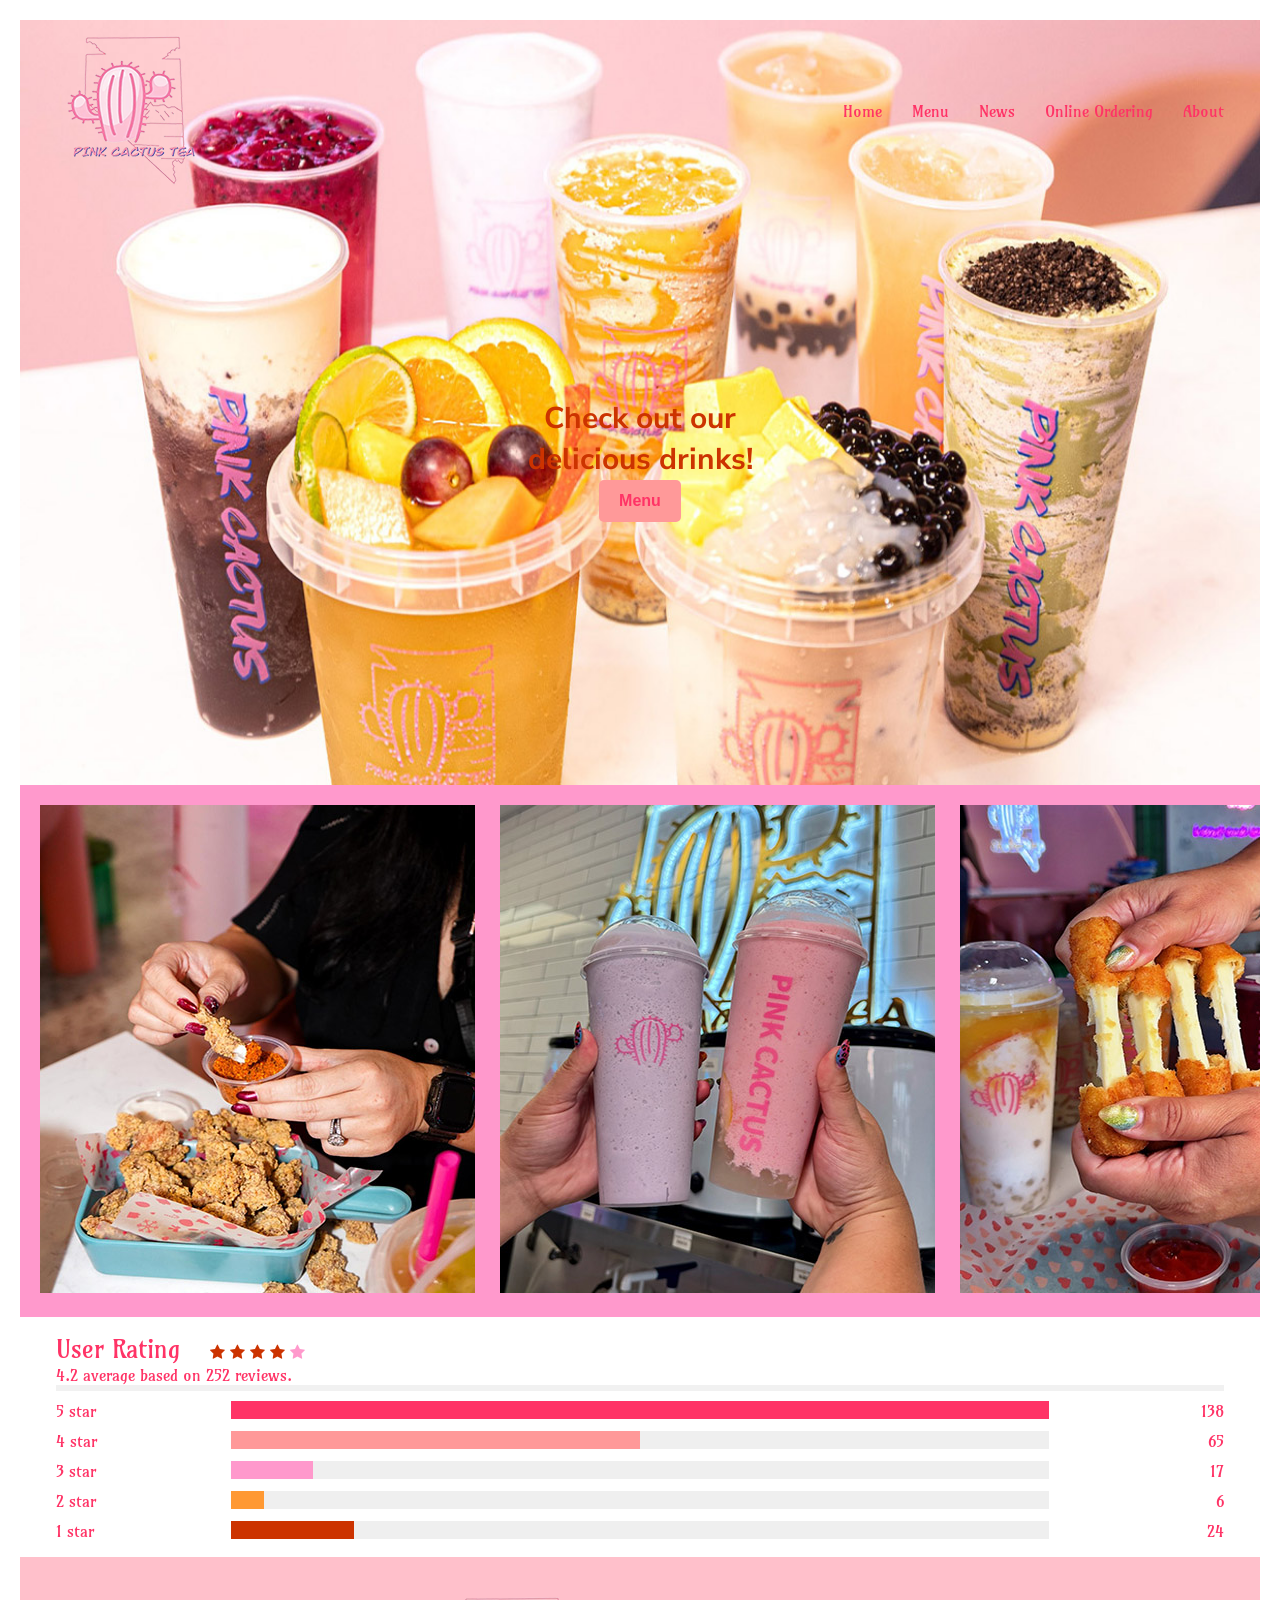
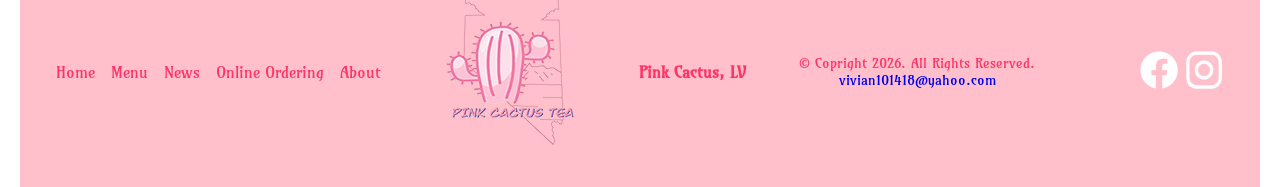
<file: index.html>
<!DOCTYPE html>
<html lang="en">
<head>
    <meta charset="UTF-8">
    <meta name="viewport" content="width=device-width, initial-scale=1.0">
    <title>Pink Cactus Home</title>
    <link rel="stylesheet" type="text/css" href="styles.css">
    <link rel="stylesheet" href="https://cdnjs.cloudflare.com/ajax/libs/font-awesome/4.7.0/css/font-awesome.min.css">
</head>
<body>

    <header id="main-header">
        <div class="container">

            <nav>
                <img src="images/pink cactus logo.png" alt="Pink Cactus Logo" class="logo">
                <ul class="nav-list">
                    <li> <a href="index.html">Home</a> </li>
                    <li> <a href="Menu.html">Menu</a> </li>
                    <li> <a href="news.html">News</a> </li>
                    <li> <a href="online-ordering.html">Online Ordering</a> </li>
                    <li> <a href="about-us.html">About</a> </li>
                </ul>
            </nav>

        </div>
        
        <div class="home-header">

            <p class="main-heading">
                Check out our <br> 
                delicious drinks!
            </p>

            <button class="btn btn-primary">
                Menu
            </button>

        </div>

    </header>

    <main>

        <section id="main-gallery">
            <div class="scroll-container">
                <img src="images/chicken-1.jpg" alt="Chicken fingers">
                <img src="images/drinks-in-hands.jpg" alt="Two hands holding teas">
                <img src="images/cheese-pull.jpg" alt="Cheese pull">
                <img src="images/teas-with-food.jpg" alt="Four teas with three different snacks">
                <img src="images/four-drinks-1.jpg" alt="Four teas on counter">
                <img src="images/three-drinks-1.jpg" alt="Three teas on counter">
            </div>
        </section>

        <section id="review">
            <div class="container">
                <span class="heading">User Rating</span>
                <span class="fa fa-star checked"></span>
                <span class="fa fa-star checked"></span>
                <span class="fa fa-star checked"></span>
                <span class="fa fa-star checked"></span>
                <span class="fa fa-star"></span>
                <p>4.2 average based on 252 reviews.</p>
                <hr style="border:3px solid #f1f1f1">

                <div class="row">
                    
                    <div class="side">
                        <div>5 star</div>
                    </div>
                    
                    <div class="middle">
                        <div class="bar-container">
                            <div class="bar-5"></div>
                        </div>
                    </div>
                    
                    <div class="side right">
                        <div>138</div>
                    </div>
  
                    <div class="side">
                        <div>4 star</div>
                    </div>
                    
                    <div class="middle">
                        <div class="bar-container">
                            <div class="bar-4"></div>
                        </div>
                    </div>
  
                    <div class="side right">
                        <div>65</div>
                    </div>
  
                    <div class="side">
                        <div>3 star</div>
                    </div>
  
                    <div class="middle">
                        <div class="bar-container">
                            <div class="bar-3"></div>
                        </div>
                    </div>
  
                    <div class="side right">
                        <div>17</div>
                    </div>
  
                    <div class="side">
                        <div>2 star</div>
                    </div>
  
                    <div class="middle">
                        <div class="bar-container">
                            <div class="bar-2"></div>
                        </div>
                    </div>
  
                    <div class="side right">
                        <div>6</div>
                    </div>
  
                    <div class="side">
                        <div>1 star</div>
                    </div>
  
                    <div class="middle">
                        <div class="bar-container">
                            <div class="bar-1"></div>
                        </div>
                    </div>
  
                    <div class="side right">
                        <div>24</div>
                    </div>
                </div>
            </div>
        </section>

    </main>
    
    <footer>
        <div class="container">
            <ul class="footer-list">
                    <li> <a href="index.html">Home</a> </li>
                    <li> <a href="Menu.html">Menu</a> </li>
                    <li> <a href="news.html">News</a> </li>
                    <li> <a href="online-ordering.html">Online Ordering</a> </li>
                    <li> <a href="about-us.html">About</a> </li>
            </ul>
            <img src="images/pink cactus logo.png" alt="Pink Cactus Logo" class="footer-logo">
            <p><b>Pink Cactus, LV</b></p>
        

            <div class="copyright">
                <p>&copy; Copright 2026. All Rights Reserved.</p>
                <p><a href="mailto:vivian101418@yahoo.com">vivian101418@yahoo.com</a></p>
            </div>
                
            <div class="social">
                <a href="https://www.facebook.com/profile.php?id=100091457180783&ref=NONE_xav_ig_profile_page_web#" target="_blank">
                    <img src="images/facebook-logo.png" alt="Facebook">
                </a>
                <a href="https://www.instagram.com/pinkcactustealv/?hl=en" target="_blank">
                    <img src="images/instagram-logo.png">
                </a>
            </div>

        </div>
        
    </footer>

</body>
</html>
</file>
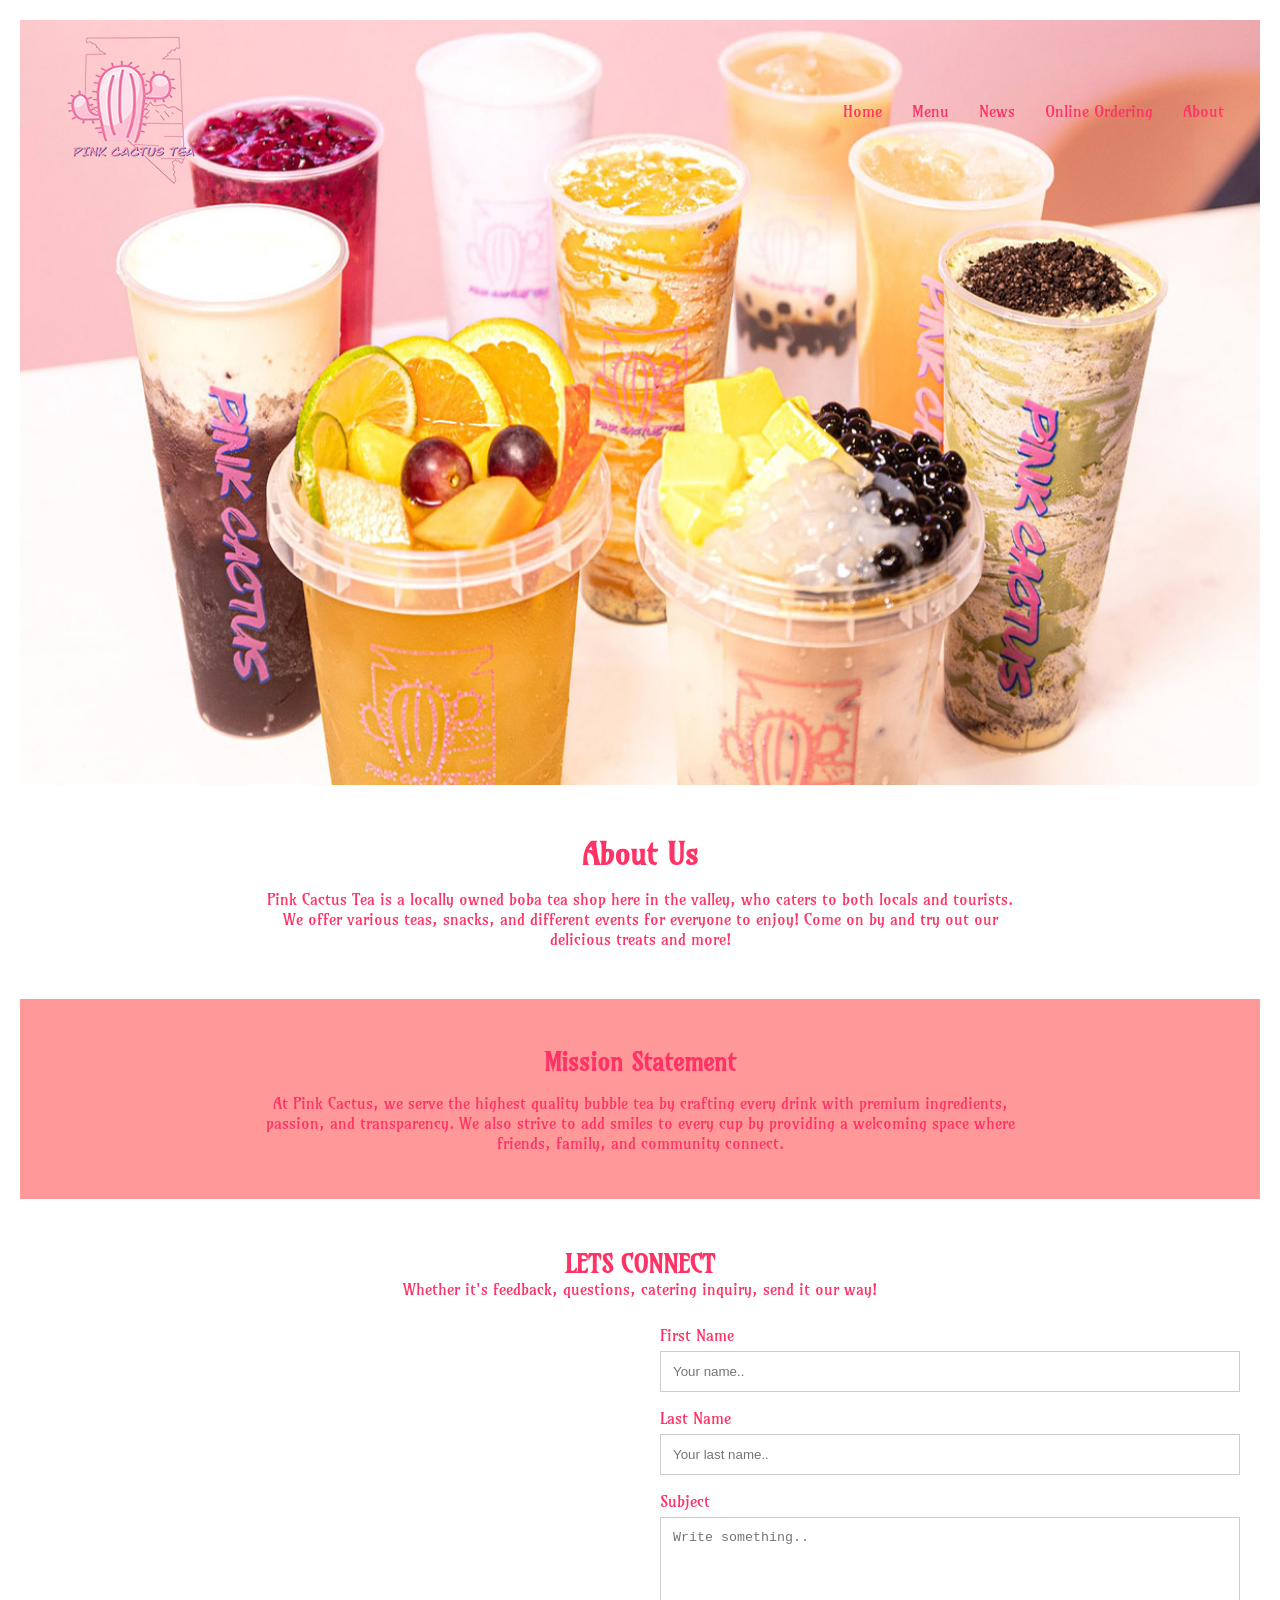
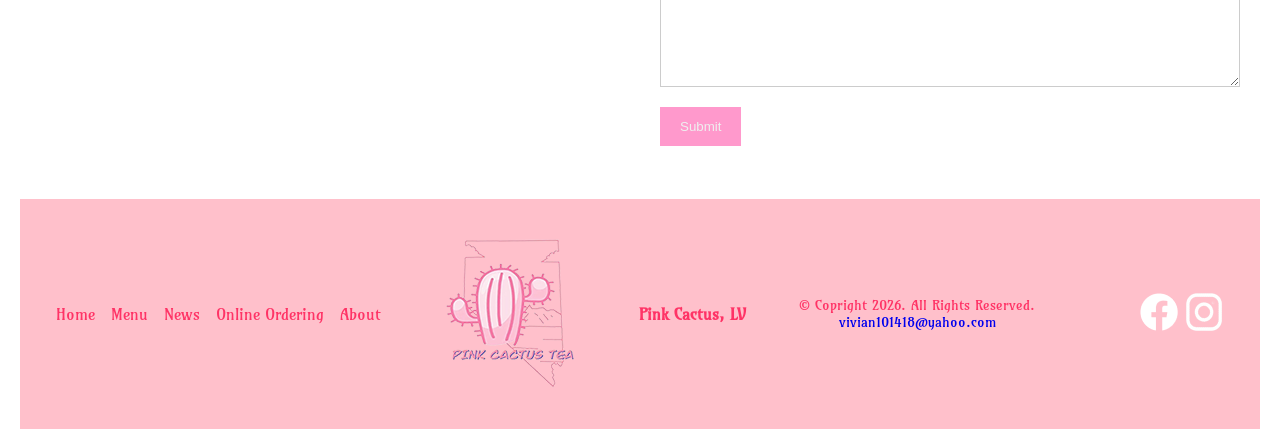
<file: about-us.html>
<!DOCTYPE html>
<html lang="en">
<head>
    <meta charset="UTF-8">
    <meta name="viewport" content="width=device-width, initial-scale=1.0">
    <title>Pink Cactus Home</title>
    <link rel="stylesheet" type="text/css" href="styles.css">
    <link rel="stylesheet" href="https://cdnjs.cloudflare.com/ajax/libs/font-awesome/4.7.0/css/font-awesome.min.css">
</head>
<body>

    <header id="main-header">
        <div class="container">

            <nav>
                <img src="images/pink cactus logo.png" alt="Pink Cactus Logo" class="logo">
                <ul class="nav-list">
                    <li> <a href="index.html">Home</a> </li>
                    <li> <a href="Menu.html">Menu</a> </li>
                    <li> <a href="news.html">News</a> </li>
                    <li> <a href="online-ordering.html">Online Ordering</a> </li>
                    <li> <a href="about-us.html">About</a> </li>
                </ul>
            </nav>

        </div>

    </header>

    <main>

        <section id="about-us">
            
            <div class="about-us-content">
                <h2>
                    About Us
                </h2>
                <p>
                    Pink Cactus Tea is a locally owned boba tea shop here in the valley, who caters to both locals and tourists. We offer various teas, snacks, and different events for everyone to enjoy! Come on by and try out our delicious treats and more!
                </p>
            </div>
            
        </section>

        <section id="mission-statement">

            <div class="mission-statement-content">
                <h2>Mission Statement</h2>
                <p>
                    At Pink Cactus, we serve the highest quality bubble tea by crafting every drink with premium ingredients, passion, and transparency. We also strive to add smiles to every cup by providing a welcoming space where friends, family, and community connect.
                </p>
            </div>

        </section>


       <div id="contact">
            <div style="text-align:center">
                <h2>LETS CONNECT</h2>
                <p>Whether it's feedback, questions, catering inquiry, send it our way!</p>
            </div>
            
            <div class="row">
                <div class="column">
                    <iframe src="https://www.google.com/maps/embed?pb=!1m18!1m12!1m3!1d3223.083016234748!2d-115.20896052472928!3d36.11583520597881!2m3!1f0!2f0!3f0!3m2!1i1024!2i768!4f13.1!3m3!1m2!1s0x80c8c7a777215ee3%3A0x448080e825f414b3!2sPink%20Cactus%20Tea!5e0!3m2!1sen!2sus!4v1773455328188!5m2!1sen!2sus" width="600" height="450" style="border:0;" allowfullscreen="" loading="lazy" referrerpolicy="no-referrer-when-downgrade" class="map"></iframe>
                </div>
    
                <div class="column">
                    <form action="/action_page.php">
                        <label for="fname">First Name</label>
                        <input type="text" id="fname" name="firstname" placeholder="Your name..">
                        
                        <label for="lname">Last Name</label>
                        <input type="text" id="lname" name="lastname" placeholder="Your last name..">

                        <label for="subject">Subject</label>
                        <textarea id="subject" name="subject" placeholder="Write something.." style="height:170px"></textarea>
                        <input type="submit" value="Submit">
                    </form>
                </div>
            </div>
        </div>

    </main>
    
    <footer>
        <div class="container">
            <ul class="footer-list">
                    <li> <a href="index.html">Home</a> </li>
                    <li> <a href="menu.html">Menu</a> </li>
                    <li> <a href="news.html">News</a> </li>
                    <li> <a href="online-ordering.html">Online Ordering</a> </li>
                    <li> <a href="about-us.html">About</a> </li>
            </ul>
            <img src="images/pink cactus logo.png" alt="Pink Cactus Logo" class="footer-logo">
            <p><b>Pink Cactus, LV</b></p>
        

            <div class="copyright">
                <p>&copy; Copright 2026. All Rights Reserved.</p>
                <p><a href="mailto:vivian101418@yahoo.com">vivian101418@yahoo.com</a></p>
            </div>
                
            <div class="social">
                <a href="https://www.facebook.com/profile.php?id=100091457180783&ref=NONE_xav_ig_profile_page_web#" target="_blank">
                    <img src="images/facebook-logo.png" alt="Facebook">
                </a>
                <a href="https://www.instagram.com/pinkcactustealv/?hl=en" target="_blank">
                    <img src="images/instagram-logo.png">
                </a>
            </div>

        </div>

    </footer>

</body>
</html>
</file>
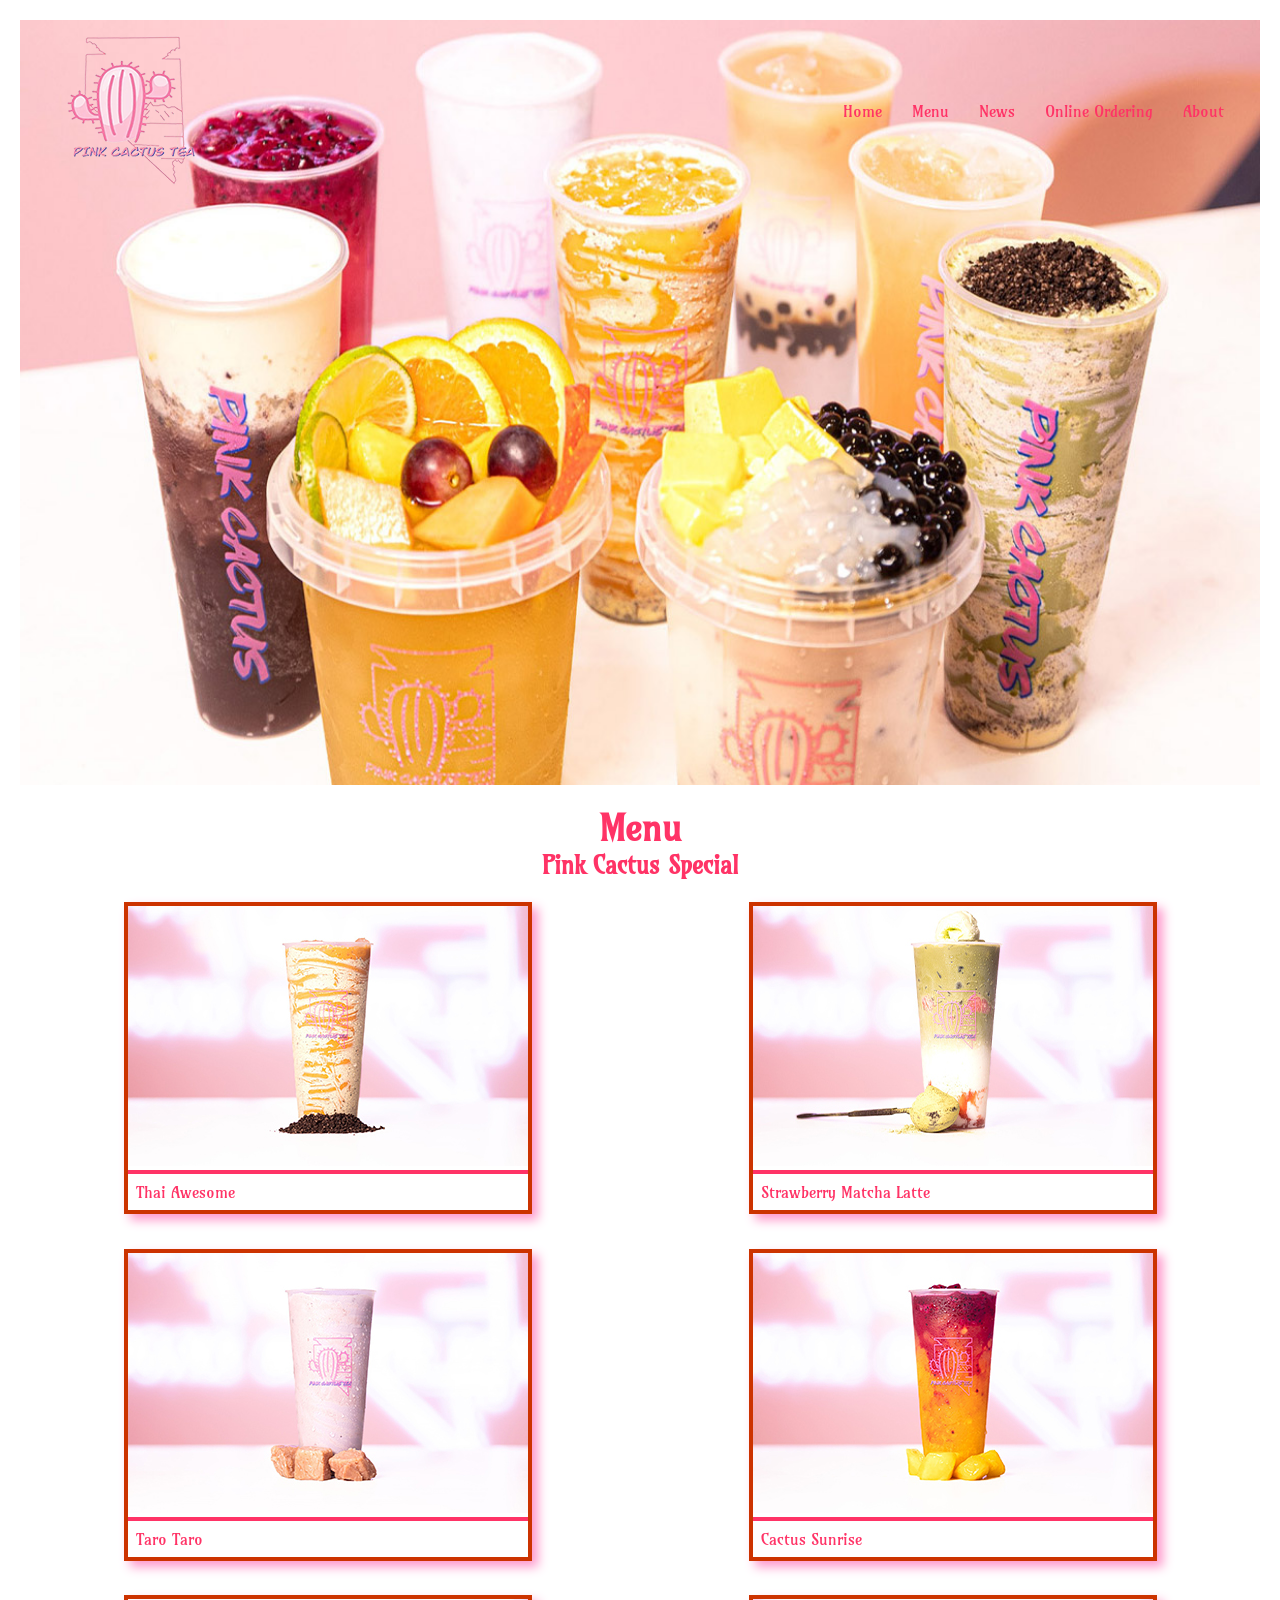
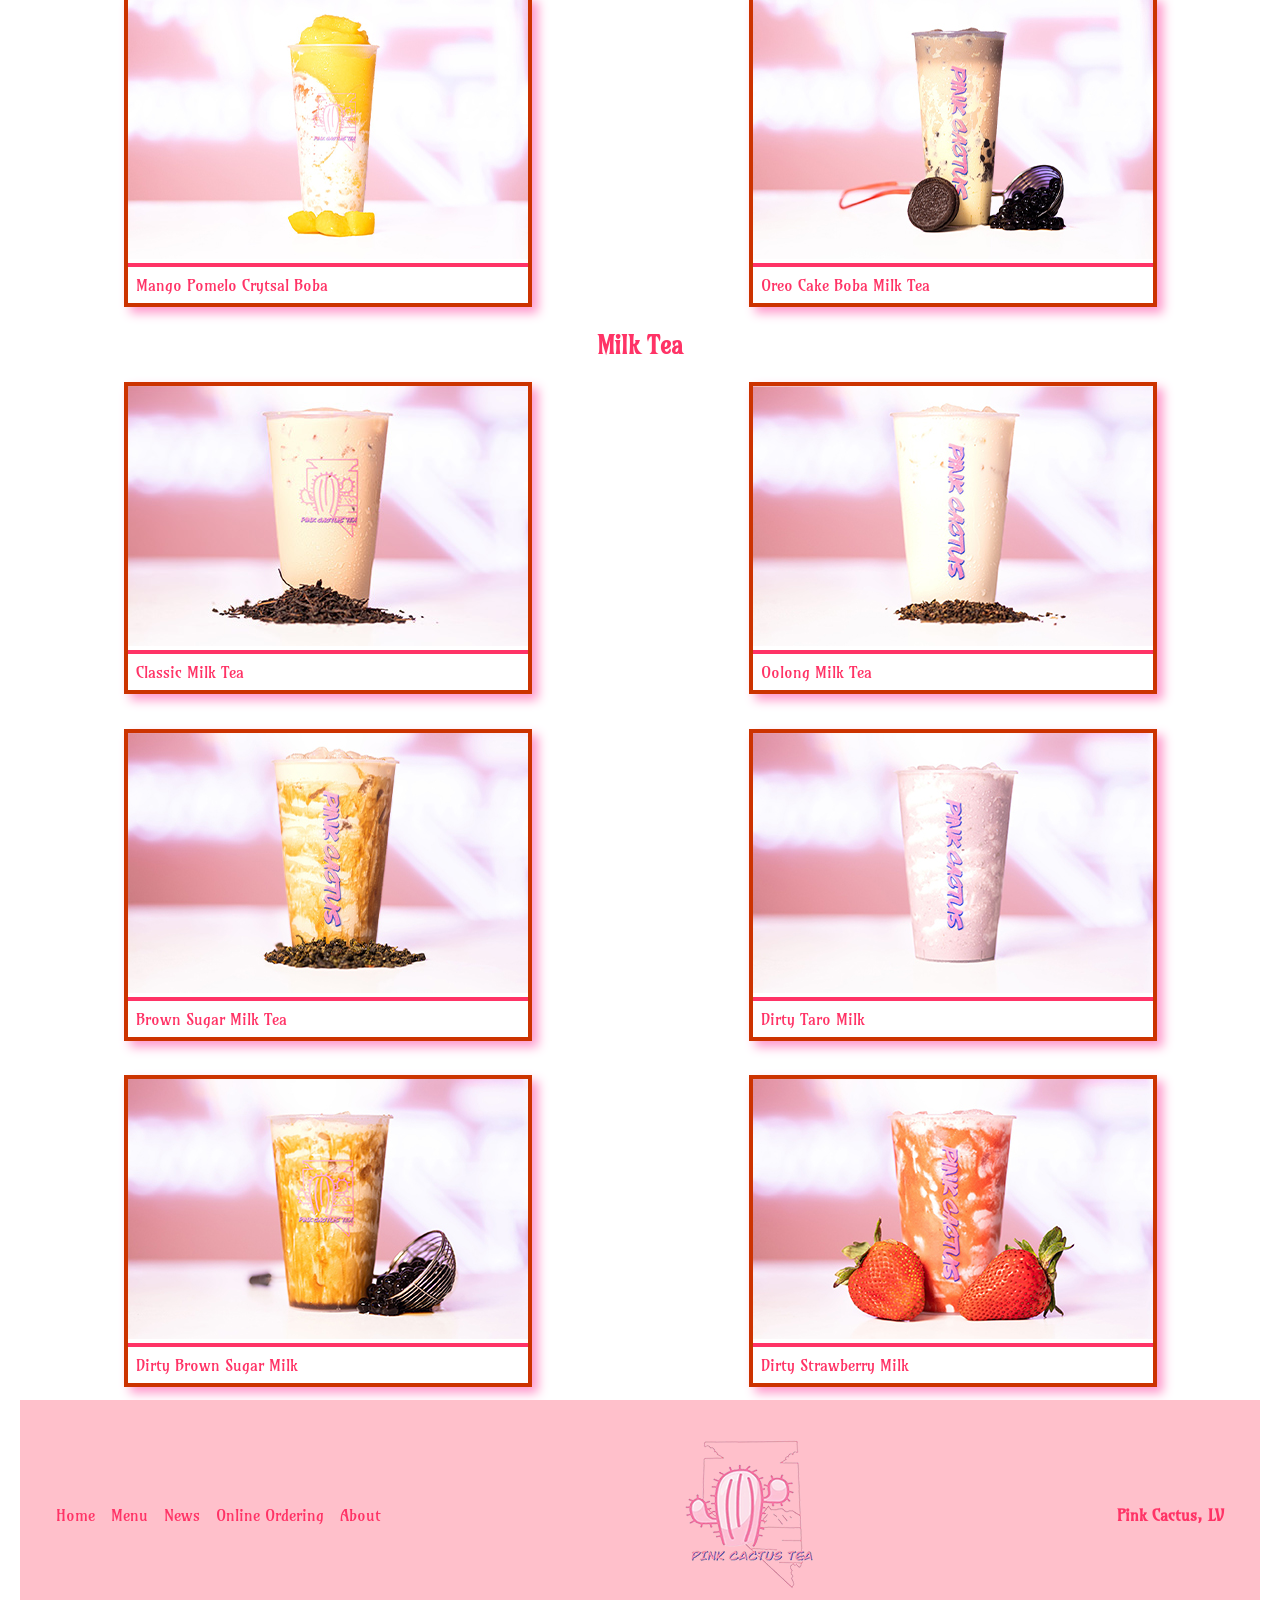
<file: Menu.html>
<!DOCTYPE html>
<html lang="en">
<head>
    <meta charset="UTF-8">
    <meta name="viewport" content="width=device-width, initial-scale=1.0">
    <title>Pink Cactus Website</title>
    <link rel="stylesheet" type="text/css" href="styles.css">
</head>
<body>

    <header id="main-header">
        <div class="container">

            <nav>
                <img src="images/pink cactus logo.png" alt="Pink Cactus Logo" class="logo">
                <ul class="nav-list">
                    <li> <a href="index.html">Home</a> </li>
                    <li> <a href="Menu.html">Menu</a> </li>
                    <li> <a href="news.html">News</a> </li>
                    <li> <a href="online-ordering.html">Online Ordering</a> </li>
                    <li> <a href="about-us.html">About</a> </li>
                </ul>
            </nav>

        </div>

    </header>

    <main class="grid" id="content">

        <aside>
            <h1>Menu</h1>
            <p>Pink Cactus Special</p>
        </aside>

        <figure> <!--Figure Element 1 -->
            <img src="images/Thai-Awesome.jpg" alt="Thai Awesome">
            <figcaption>
                Thai Awesome
            </figcaption>
        </figure>
            
        <figure> <!--Figure Element 2 -->
            <img src="images/Strawberry-Matcha-Latte.jpg" alt="Strawberry Matcha Latte">
            <figcaption>
                Strawberry Matcha Latte
            </figcaption>
        </figure>
            
        <figure> <!--Figure Element 3 -->
            <img src="images/Taro-Taro.jpg" alt="Taro Taro">
            <figcaption>
                Taro Taro
            </figcaption>
        </figure>
                
        <figure> <!--Figure Element 4-->
            <img src="images/Cactus-Sunrise.jpg" alt="Cactus Sunrise">
            <figcaption>
                Cactus Sunrise
            </figcaption>
        </figure>
            
        <figure> <!--Figure Element 5-->
            <img src="images/Mango-Pomelo-Crystal-Ball.jpg" alt="Mango Pomelo Crystal Ball">
            <figcaption>
                Mango Pomelo Crytsal Boba
            </figcaption>
        </figure>
            
        <figure> <!--Figure Element 6-->
            <img src="images/Oreo-Cake-Boba-Milk-Tea.jpg" alt="Oreo Cake Boba Milk Tea">
            <figcaption>
                Oreo Cake Boba Milk Tea
            </figcaption>
        </figure>

         <aside>
            <p>Milk Tea</p>
        </aside>


        <figure> <!--Figure Element 1 -->
            <img src="images/Classic-Milk-Tea.jpg" alt="Classic Milk Tea">
            <figcaption>
                Classic Milk Tea
            </figcaption>
        </figure>
            
        <figure> <!--Figure Element 2 -->
            <img src="images/Oolong-Milk-Tea.jpg" alt="Oolong Milk Tea">
            <figcaption>
                Oolong Milk Tea
            </figcaption>
        </figure>
            
        <figure> <!--Figure Element 3 -->
            <img src="images/Brown-Sugar-Milk-Tea.jpg" alt="Brown Sugar Milk Tea">
            <figcaption>
                Brown Sugar Milk Tea
            </figcaption>
        </figure>
                
        <figure> <!--Figure Element 4-->
            <img src="images/Dirty-Taro-Milk.jpg" alt="Dirty Taro Milk">
            <figcaption>
                Dirty Taro Milk
            </figcaption>
        </figure>
            
        <figure> <!--Figure Element 5-->
            <img src="images/Dirty-Brown-Sugar-Milk-Tea.jpg" alt="Dirty Brown Sugar Milk Tea">
            <figcaption>
                Dirty Brown Sugar Milk
            </figcaption>
        </figure>
            
        <figure> <!--Figure Element 6-->
            <img src="images/Dirty-Strawberry-Milk.jpg" alt="Dirty Strawberry Milk">
            <figcaption>
                Dirty Strawberry Milk
            </figcaption>
        </figure>

    </main>
    
    <footer>
        <div class="container">
            <ul class="footer-list">
                    <li> <a href="index.html">Home</a> </li>
                    <li> <a href="Menu.html">Menu</a> </li>
                    <li> <a href="news.html">News</a> </li>
                    <li> <a href="online-ordering.html">Online Ordering</a> </li>
                    <li> <a href="about-us.html">About</a> </li>
            </ul>
            <img src="images/pink cactus logo.png" alt="Pink Cactus Logo" class="footer-logo">
            <p><b>Pink Cactus, LV</b></p>
        </div>
    </footer>

</body>
</html>
</file>
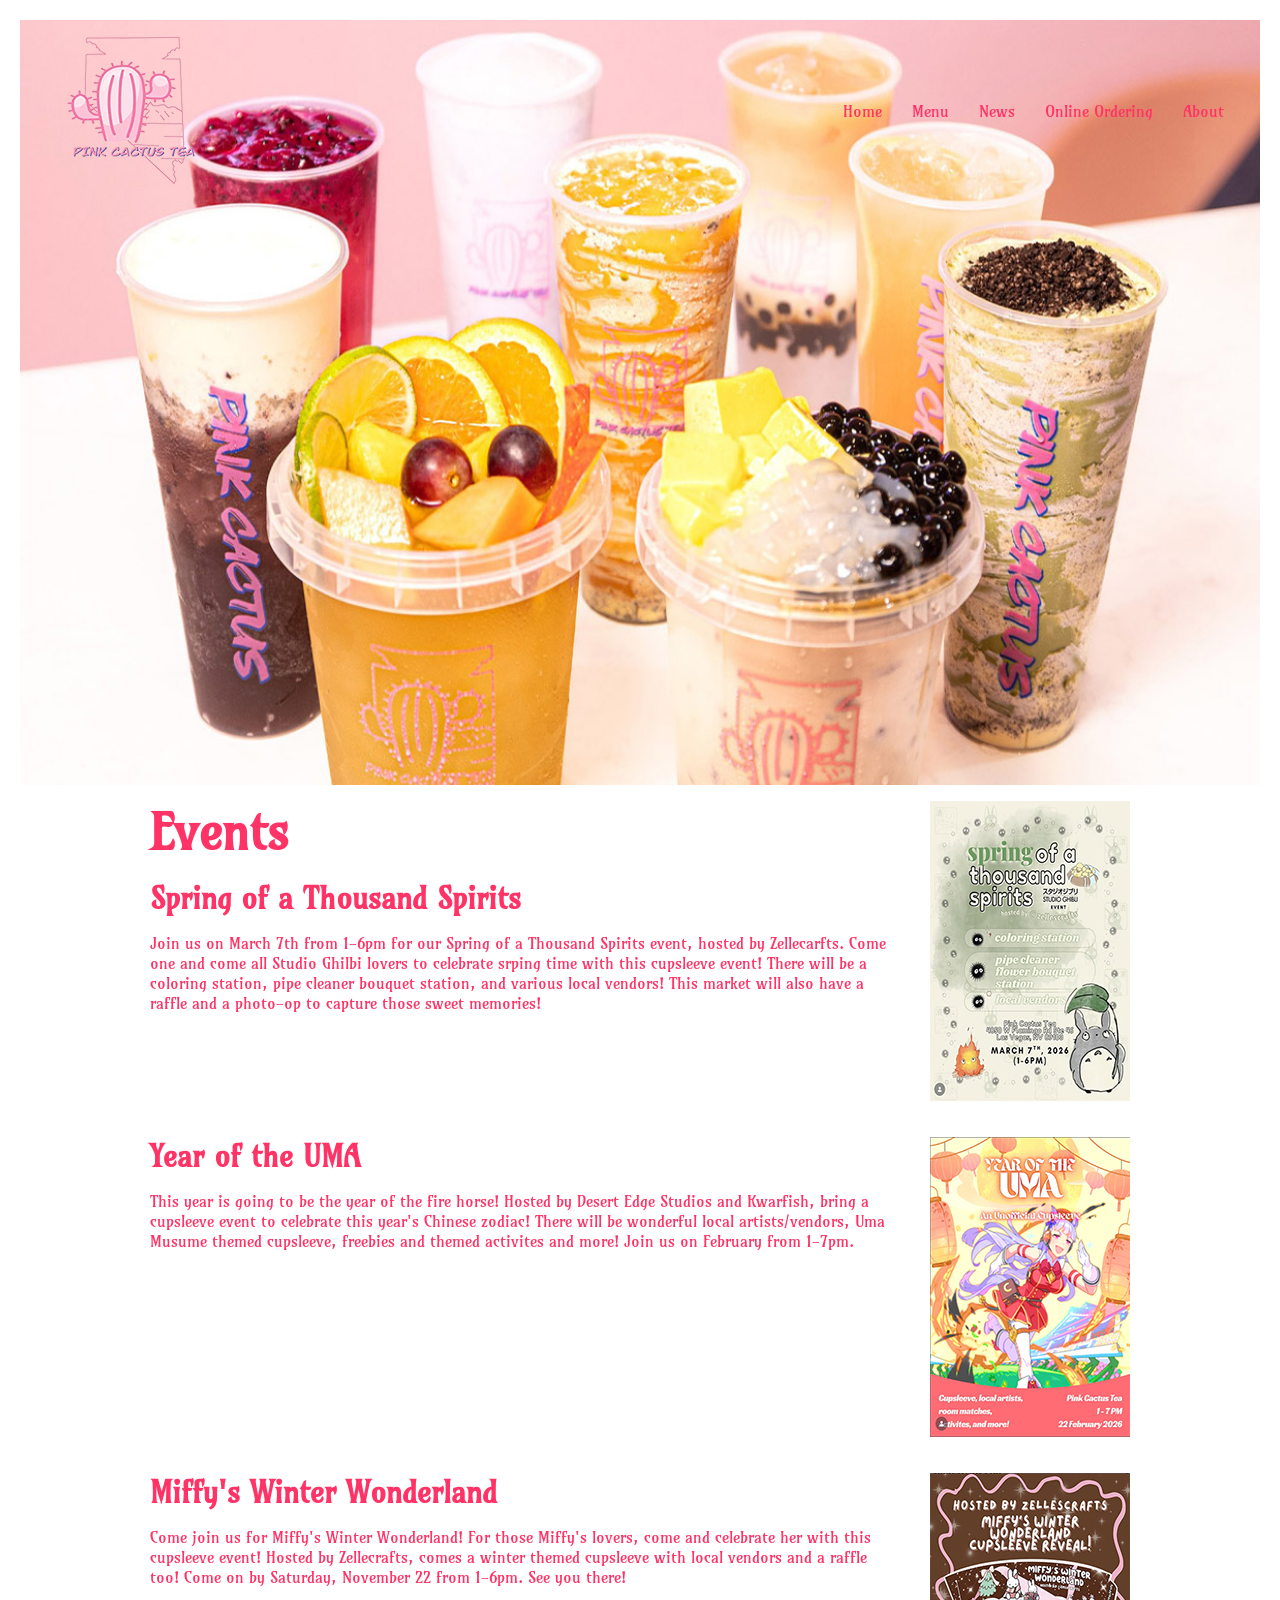
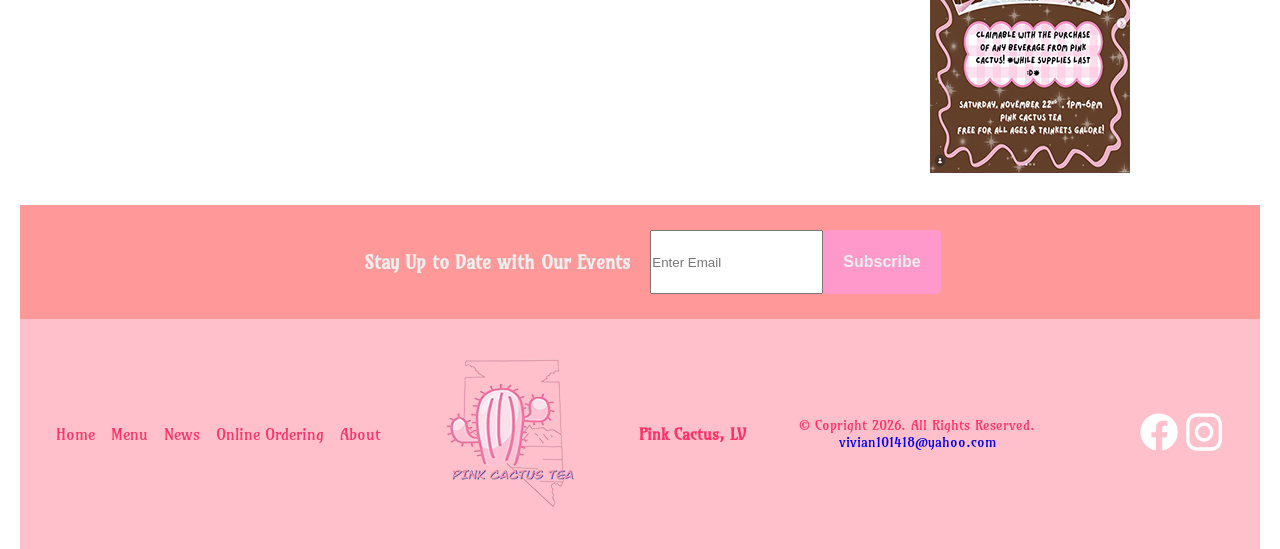
<file: news.html>
<!DOCTYPE html>
<html lang="en">
<head>
    <meta charset="UTF-8">
    <meta name="viewport" content="width=device-width, initial-scale=1.0">
    <title>Pink Cactus Home</title>
    <link rel="stylesheet" type="text/css" href="styles.css">
    <link rel="stylesheet" href="https://cdnjs.cloudflare.com/ajax/libs/font-awesome/4.7.0/css/font-awesome.min.css">
</head>
<body>

    <header id="main-header">
        <div class="container">

            <nav>
                <img src="images/pink cactus logo.png" alt="Pink Cactus Logo" class="logo">
                <ul class="nav-list">
                    <li> <a href="index.html">Home</a> </li>
                    <li> <a href="Menu.html">Menu</a> </li>
                    <li> <a href="news.html">News</a> </li>
                    <li> <a href="online-ordering.html">Online Ordering</a> </li>
                    <li> <a href="about-us.html">About</a> </li>
                </ul>
            </nav>

        </div>

    </header>

    <main>

         <section id="events">
            
            <div class="container">
                <div class="events-content">
                    <h1>
                        Events
                    </h1>

                    <h3>
                        Spring of a Thousand Spirits
                    </h3>

                    <p>
                        Join us on March 7th from 1-6pm for our Spring of a Thousand Spirits event, hosted by Zellecarfts. Come one and come all Studio Ghilbi lovers to celebrate srping time with this cupsleeve event! There will be a coloring station, pipe cleaner bouquet station, and various local vendors! This market will also have a raffle and a photo-op to capture those sweet memories!
                    </p> 
                </div>

                <div class="events-image">
                    <img src="images/Spirits-events.jpg" alt="Studio Ghilbi Cupsleeve">
                </div>
            </div>

            <div class="container">
                 <div class="events-content">
                    <h3>
                        Year of the UMA
                    </h3>

                    <p>
                        This year is going to be the year of the fire horse! Hosted by Desert Edge Studios and Kwarfish, bring a cupsleeve event to celebrate this year's Chinese zodiac! There will be wonderful local artists/vendors, Uma Musume themed cupsleeve, freebies and themed activites and more! Join us on February from 1-7pm.
                    </p>
                </div>

                <div class="events-image">
                    <img src="images/Uma-events.jpg">
                </div>
            </div>

            <div class="container">
                <div class="events-content">
                    <h3>
                        Miffy's Winter Wonderland
                    </h3>

                    <p>
                        Come join us for Miffy's Winter Wonderland! For those Miffy's lovers, come and celebrate her with this cupsleeve event! Hosted by Zellecrafts, comes a winter themed cupsleeve with local vendors and a raffle too! Come on by Saturday, November 22 from 1-6pm. See you there!
                    </p>
                </div>

                <div class="events-image">
                    <img src="images/Miffy-events.jpg">
                </div>
            </div>

        </section>

        <div class="signup">
            <form>
                <h2>Stay Up to Date with Our Events</h2>
                <input type="email" id="email" name="email" placeholder="Enter Email" required>
                <input type="submit" value="Subscribe" class="btn btn-primary">
            </form>
        </div>

    </main>
    
    <footer>
        <div class="container">
            <ul class="footer-list">
                    <li> <a href="index.html">Home</a> </li>
                    <li> <a href="Menu.html">Menu</a> </li>
                    <li> <a href="news.html">News</a> </li>
                    <li> <a href="online-ordering.html">Online Ordering</a> </li>
                    <li> <a href="about-us.html">About</a> </li>
            </ul>
            <img src="images/pink cactus logo.png" alt="Pink Cactus Logo" class="footer-logo">
            <p><b>Pink Cactus, LV</b></p>
        

            <div class="copyright">
                <p>&copy; Copright 2026. All Rights Reserved.</p>
                <p><a href="mailto:vivian101418@yahoo.com">vivian101418@yahoo.com</a></p>
            </div>
                
            <div class="social">
                <a href="https://www.facebook.com/profile.php?id=100091457180783&ref=NONE_xav_ig_profile_page_web#" target="_blank">
                    <img src="images/facebook-logo.png" alt="Facebook">
                </a>
                <a href="https://www.instagram.com/pinkcactustealv/?hl=en" target="_blank">
                    <img src="images/instagram-logo.png">
                </a>
            </div>

        </div>

    </footer>

</body>
</html>
</file>
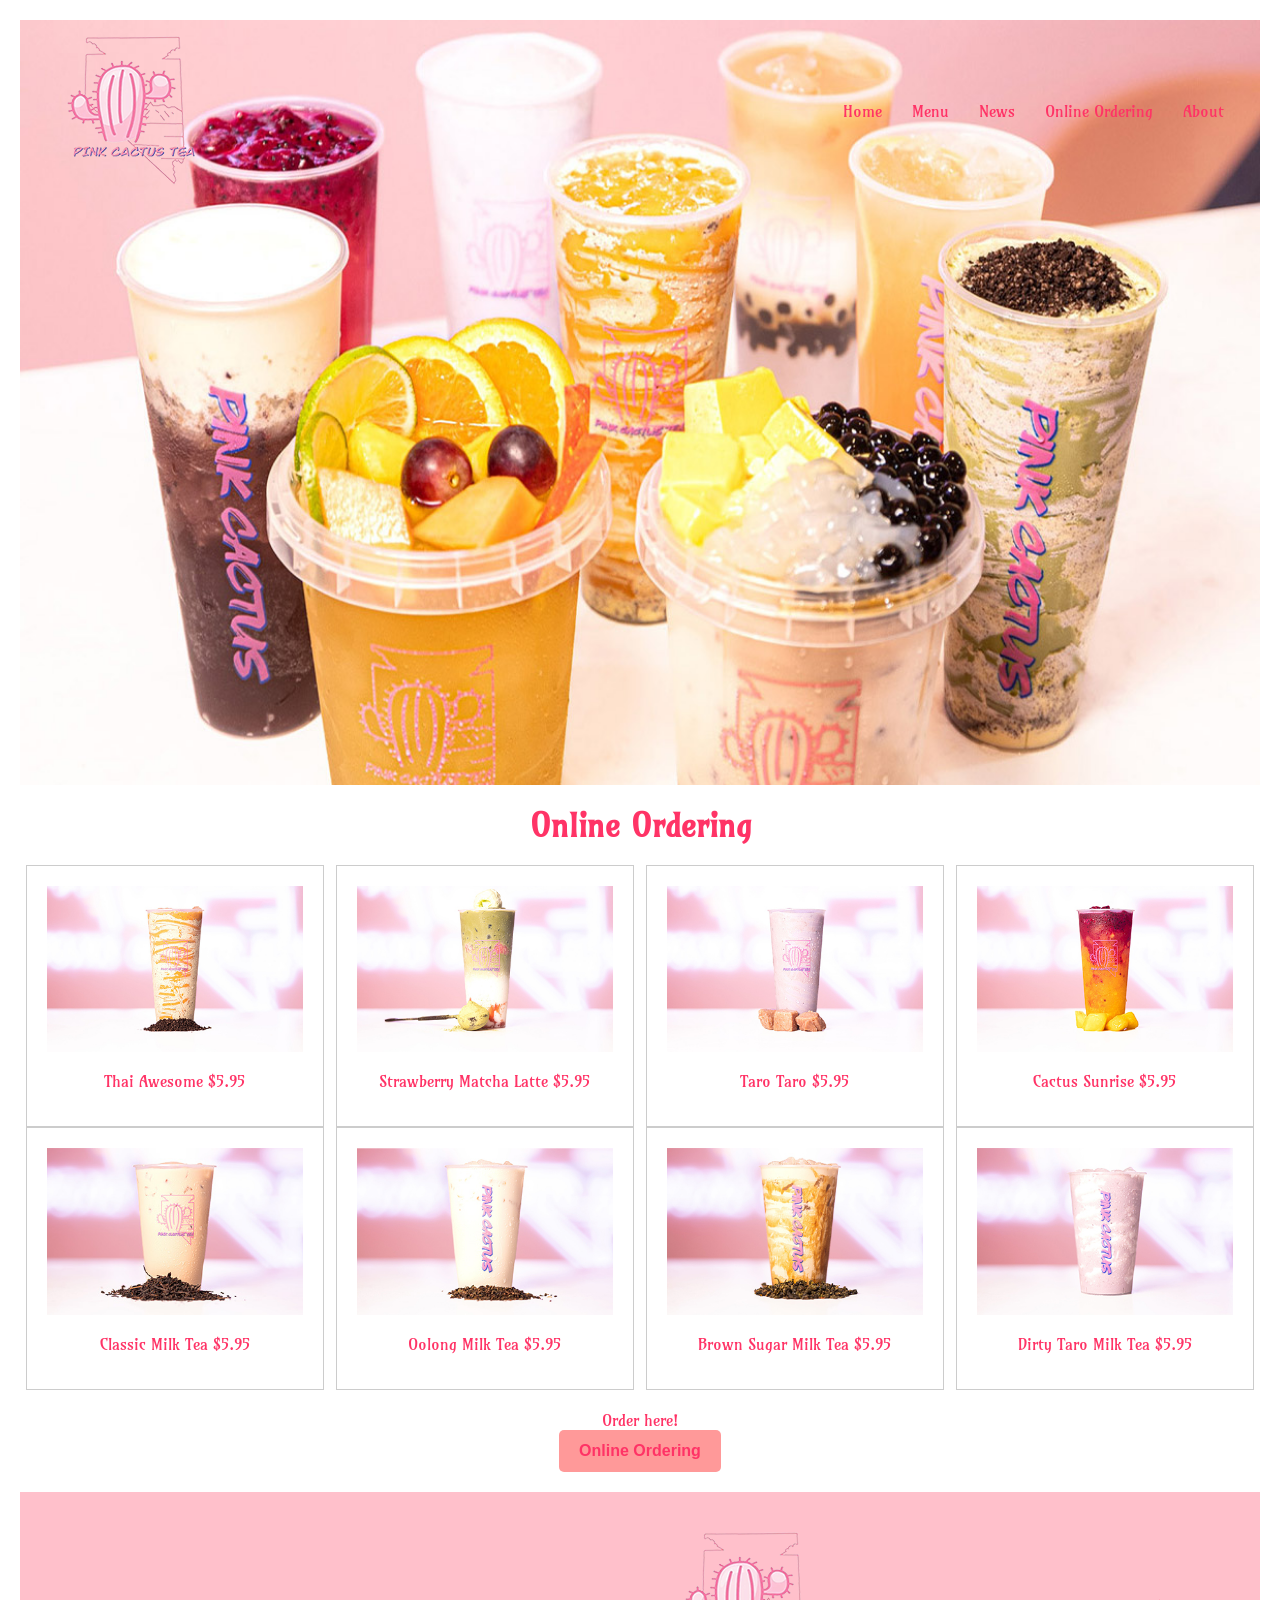
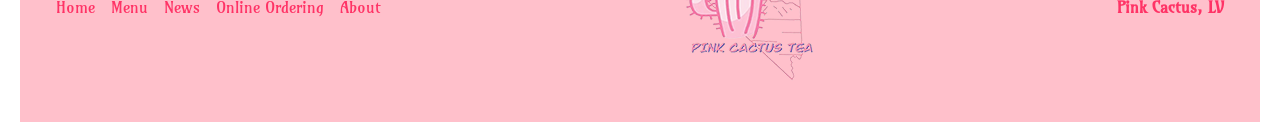
<file: online-ordering.html>
<!DOCTYPE html>
<html lang="en">
<head>
    <meta charset="UTF-8">
    <meta name="viewport" content="width=device-width, initial-scale=1.0">
    <title>Pink Cactus Website</title>
    <link rel="stylesheet" type="text/css" href="styles.css">
</head>
<body>

    <header id="main-header">
        <div class="container">

            <nav>
                <img src="images/pink cactus logo.png" alt="Pink Cactus Logo" class="logo">
                <ul class="nav-list">
                    <li> <a href="index.html">Home</a> </li>
                    <li> <a href="Menu.html">Menu</a> </li>
                    <li> <a href="news.html">News</a> </li>
                    <li> <a href="online-ordering.html">Online Ordering</a> </li>
                    <li> <a href="about-us.html">About</a> </li>
                </ul>
            </nav>

        </div>

    </header>

    <main>

        <div class="online-ordering-header">
            <h1>Online Ordering</h1>
        </div>
        
       <div class="responsive">
            <div class="gallery">
                <a target="_blank" href="images/Thai-Awesome.jpg">
                <img src="images/Thai-Awesome.jpg" alt="Thai Awesome">
                </a>
                <div class="desc">Thai Awesome $5.95</div>
            </div>
        </div>

        <div class="responsive">
            <div class="gallery">
                <a target="_blank" href="images/Strawberry-Matcha-Latte.jpg">
                <img src="images/Strawberry-Matcha-Latte.jpg" alt="Strawberry Matcha Latte">
                </a>
                <div class="desc">Strawberry Matcha Latte $5.95</div>
            </div>
        </div>

        <div class="responsive">
            <div class="gallery">
                <a target="_blank" href="images/Taro-Taro.jpg">
                <img src="images/Taro-Taro.jpg" alt="Taro Taro">
                </a>
                <div class="desc">Taro Taro $5.95</div>
            </div>
        </div>

        <div class="responsive">
            <div class="gallery">
                <a target="_blank" href="images/Cactus-Sunrise.jpg">
                <img src="images/Cactus-Sunrise.jpg" alt="Cactus Sunrise">
                </a>
                <div class="desc">Cactus Sunrise $5.95</div>
            </div>
        </div>

         <div class="responsive">
            <div class="gallery">
                <a target="_blank" href="images/Classic-Milk-Tea.jpg">
                <img src="images/Classic-Milk-Tea.jpg" alt="Classic-Milk-Tea">
                </a>
                <div class="desc">Classic Milk Tea $5.95</div>
            </div>
        </div>

         <div class="responsive">
            <div class="gallery">
                <a target="_blank" href="images/Oolong-Milk-Tea.jpg">
                <img src="images/Oolong-Milk-Tea.jpg" alt="Oolong Milk Tea">
                </a>
                <div class="desc">Oolong Milk Tea $5.95</div>
            </div>
        </div>

         <div class="responsive">
            <div class="gallery">
                <a target="_blank" href="images/Brown-Sugar-Milk-Tea.jpg">
                <img src="images/Brown-Sugar-Milk-Tea.jpg" alt="Brown Sugar Milk Tea">
                </a>
                <div class="desc">Brown Sugar Milk Tea $5.95</div>
            </div>
        </div>

         <div class="responsive">
            <div class="gallery">
                <a target="_blank" href="images/Dirty-Taro-Milk.jpg">
                <img src="images/Dirty-Taro-Milk.jpg" alt="Dirty Taro Milk Tea">
                </a>
                <div class="desc">Dirty Taro Milk Tea $5.95</div>
            </div>
        </div>



        <div class="clearfix"></div>

        <div class="online-ordering-button">

            <p class="main-heading">
                Order here!
            </p>

            <button class="btn btn-primary">
                Online Ordering
            </button>

        </div>

    </main>
    
    <footer>
        <div class="container">
            <ul class="footer-list">
                    <li> <a href="index.html">Home</a> </li>
                    <li> <a href="Menu.html">Menu</a> </li>
                    <li> <a href="news.html">News</a> </li>
                    <li> <a href="online-ordering.html">Online Ordering</a> </li>
                    <li> <a href="about-us.html">About</a> </li>
            </ul>
            <img src="images/pink cactus logo.png" alt="Pink Cactus Logo" class="footer-logo">
            <p><b>Pink Cactus, LV</b></p>
        </div>
    </footer>

</body>
</html>
</file>
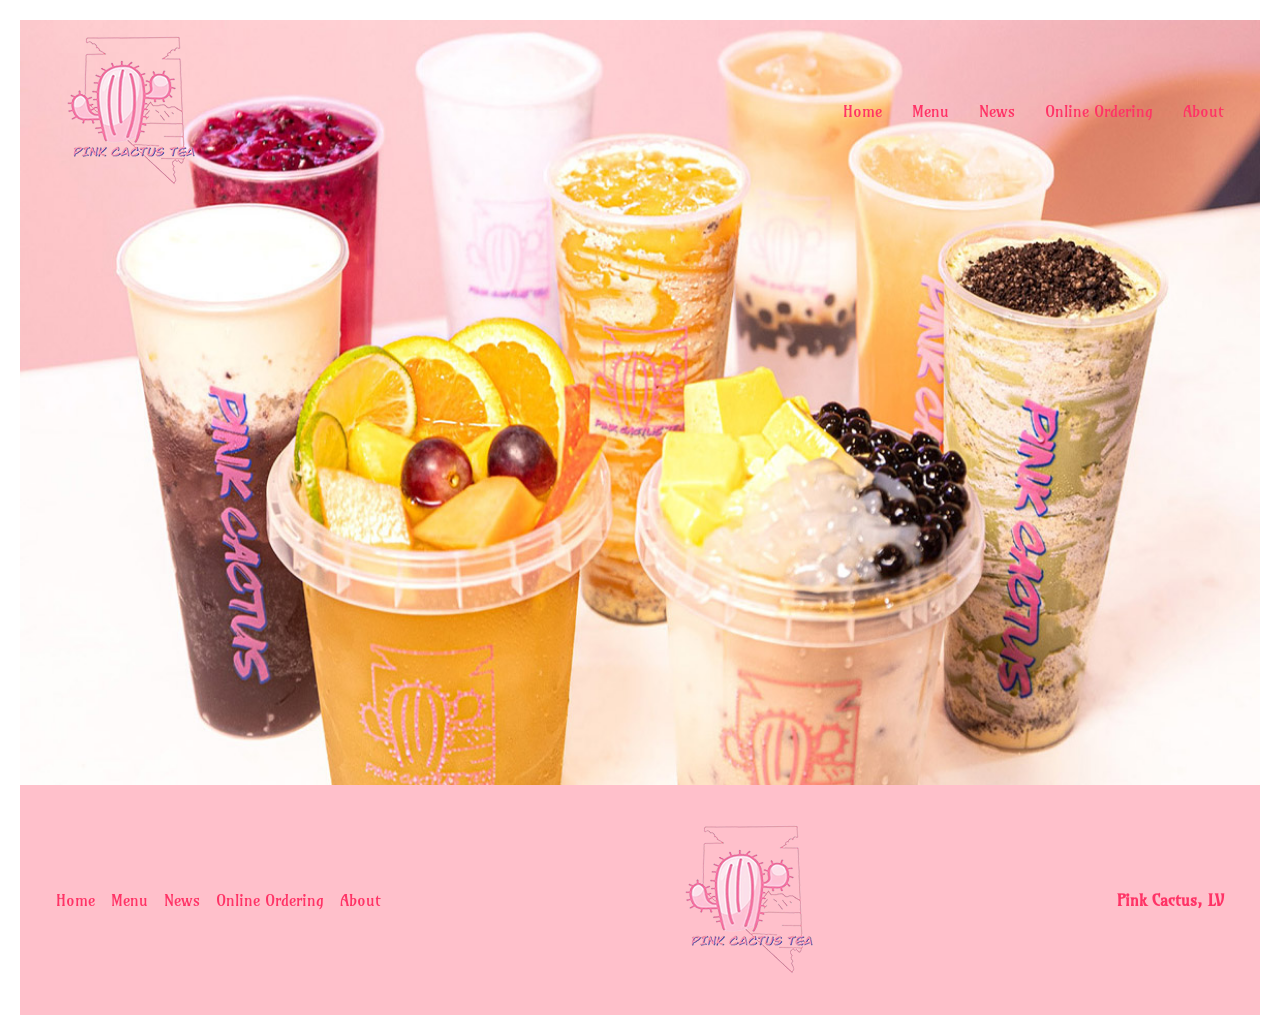
<file: template.html>
<!DOCTYPE html>
<html lang="en">
<head>
    <meta charset="UTF-8">
    <meta name="viewport" content="width=device-width, initial-scale=1.0">
    <title>Pink Cactus Website</title>
    <link rel="stylesheet" type="text/css" href="styles.css">
</head>
<body>

    <header id="main-header">
        <div class="container">

            <nav>
                <img src="images/pink cactus logo.png" alt="Pink Cactus Logo" class="logo">
                <ul class="nav-list">
                    <li> <a href="#">Home</a> </li>
                    <li> <a href="#">Menu</a> </li>
                    <li> <a href="#">News</a> </li>
                    <li> <a href="#">Online Ordering</a> </li>
                    <li> <a href="#">About</a> </li>
                </ul>
            </nav>

        </div>

    </header>

    <main>

    </main>
    
    <footer>
        <div class="container">
            <ul class="footer-list">
                    <li> <a href="#">Home</a> </li>
                    <li> <a href="#">Menu</a> </li>
                    <li> <a href="#">News</a> </li>
                    <li> <a href="#">Online Ordering</a> </li>
                    <li> <a href="#">About</a> </li>
            </ul>
            <img src="images/pink cactus logo.png" alt="Pink Cactus Logo" class="footer-logo">
            <p><b>Pink Cactus, LV</b></p>
        </div>
    </footer>

</body>
</html>
</file>
<file: styles.css>
@charset "UTF-8";

@import url('https://fonts.googleapis.com/css2?family=Noto+Sans:ital,wdth,wght@0,85.8,100..900;1,85.8,100..900&family=Nunito+Sans:ital,opsz,wght@0,6..12,200..1000;1,6..12,200..1000&display=swap');

@import url('https://fonts.googleapis.com/css2?family=Amarante&family=Noto+Sans:ital,wdth,wght@0,85.8,100..900;1,85.8,100..900&family=Nunito+Sans:ital,opsz,wght@0,6..12,200..1000;1,6..12,200..1000&display=swap');

/* Remove Default Margins */

*{
    margin: 0;
    padding: 0;
    box-sizing: border-box;
}

/* Remove White Gaps at Top/Bottom */
html, body {
    height: 100%;
}

:root {

    --primary: #ff3366;
    --secondary: #ff9999;
    --lightpink: #ff99cc;
    --orange: #ff9933;
    --red: #cc3300;
    --white: #efefef;

}

body {
    font-family: "Nunito Sans", sans-serif;
    color: var(--primary);
}

a {
    text-decoration: none;
}

#main-header {
    background-image: url(images/hero-image.jpg);
    min-height: 85vh;
    background-position: top center;
    background-size: cover;
}

.container {
    max-width: 1200px;
    padding: 16px;
    margin: auto;
}

nav {
    display: flex;
    justify-content: space-between;
    align-items: center;
}

.nav-list {
    display: flex;
    list-style: none;
    grid-gap: 30px;
    align-items: center;
}

.nav-list a {
    color: var(--primary);
}

.btn {
    padding: 12px 20px;
    background: transparent;
    outline: none;
    cursor: pointer;
    border-radius: 5px;
}

.btn-primary {
    border: none;
    font-weight: bold;
    font-size: medium;
    background-color: var(--secondary);
    color: var(--primary);
}

.home-header {
    display: flex;
    flex-direction: column;
    align-items: center;
    justify-content: center;
    margin-top: 15%;
    color: var(--red);
}

.home-header .main-heading {
    font-family: "Nunito Sans", sans-serif;
    font-weight: bold;
    font-size: 30px;
    text-align: center;
    margin-top: 10px;
}

/* Main Gallery Style Rules */
.scroll-container {
  background-color: var(--lightpink);
  overflow: auto;
  white-space: nowrap;
  padding: 10px;
}

.scroll-container img {
  padding: 10px;
}

/* 5 Star Review Style Rules */
body {
  font-family: "Amarante", serif;
  padding: 20px;
}

.heading {
  font-size: 25px;
  margin-right: 25px;
}

.fa {
  font-size: 25px;
  color: var(--lightpink);
}

.checked {
  color: var(--red);
}

/* Three column layout */
.side {
  float: left;
  width: 15%;
  margin-top:10px;
}

.middle {
  margin-top:10px;
  float: left;
  width: 70%;
}

/* Place text to the right */
.right {
  text-align: right;
}

/* Clear floats after the columns */
.row:after {
  content: "";
  display: table;
  clear: both;
}

/* The bar container */
.bar-container {
  width: 100%;
  background-color: var(--white);
  text-align: center;
  color: white;
}

/* Individual bars */
.bar-5 {width: 100%; height: 18px; background-color: var(--primary);}
.bar-4 {width: 50%; height: 18px; background-color: var(--secondary);}
.bar-3 {width: 10%; height: 18px; background-color: var(--lightpink);}
.bar-2 {width: 4%; height: 18px; background-color: var(--orange);}
.bar-1 {width: 15%; height: 18px; background-color: var(--red);}


/* Menu Content Style Rules */
.grid {
        display: grid;
        grid-template-columns: auto auto;
        grid-gap: 10px;
        margin-top: 20px;
}

aside {
    grid-column: 1 / span 2;
    justify-content: center;
    font-size: 1.5em;
    font-weight: bold;
    text-align: center;
}

figure {
    border: 4px solid var(--red);
    box-shadow: 6px 6px 10px var(--lightpink);
    max-width: 410px;
    margin: 2% auto;
}

figcaption {
    padding: 2%;
    border-top: 4px solid var(--primary);
}


/* News Content Style Rules */
#events .container {
    display: flex;
    justify-content: center;
}

#events .container .events-content {
    max-width: 750px;
    display: flex;
    flex-direction: column;
    grid-gap: 16px;
    align-items: start;
}

#events .container .events-content h1 {
    font-size: 50px;
}

#events .container .events-content h3 {
    font-family: "Amarante", serif;
    font-size: 30px;
}

.events-image {
    padding-left: 30px;
}

.signup {
    margin-top: 1%;
    padding: 2%;
    display: block;
    background-color: var(--secondary);
}

.signup h2 {
    border-left: 5px solid var(--secondary);
    font-size: 1.2em;
    color: var(--white);
    justify-content: center;
    padding: 20px;
}

.signup form {
    all: unset;
    display: flex;
    justify-content: center;
}


/* Online Ordering Content Style Rules */
.online-ordering-button {
    justify-content: center;
    text-align: center;
    padding-top: 20px;
    padding-bottom: 20px;
}

.online-ordering-header h1 {
    text-align: center;
    justify-content: center;
    padding-top: 20px;
    padding-bottom: 20px;
}

div.gallery {
  border: 1px solid #ccc;
  padding: 20px;
}

div.gallery:hover {
  border: 1px solid #777;
}

div.gallery img {
  width: 100%;
  height: auto;
}

div.desc {
  padding: 15px;
  text-align: center;
}

* {
  box-sizing: border-box;
}

.responsive {
  padding: 0 6px;
  float: left;
  width: 24.99999%;
}

.clearfix:after {
  content: "";
  display: table;
  clear: both;
}

/* Container holding the image and the text */
.container {
  position: relative;
}

/* Bottom right text */
.text-block {
  position: absolute;
  bottom: 20px;
  right: 20px;
  background-color: var(--lightpink);
  color: white;
  padding-left: 20px;
  padding-right: 20px;
}

/* About Us Content Style Rules */
#about-us {
    display: flex;
    justify-content: center;
    margin-top: 50px;
}

#about-us .about-us-content {
    max-width: 750px;
    display: flex;
    flex-direction: column;
    grid-gap: 16px;
    justify-content: center;
    text-align: center;
}

#about-us .about-us-content h2 {
    font-size: 30px;
}

#mission-statement {
    min-height: 200px;
    background-color: var(--secondary);
    margin-top: 50px;
    margin-bottom: 50px;
    justify-content: center;
    display: flex;
}

#mission-statement .mission-statement-content {
    max-width: 750px;
    display: flex;
    flex-direction: column;
    grid-gap: 16px;
    justify-content: center;
    text-align: center;
    padding-top: 1px;
}

/* Contact */

input[type=text], select, textarea {
  width: 100%;
  padding: 12px;
  border: 1px solid #ccc;
  margin-top: 6px;
  margin-bottom: 16px;
  resize: vertical;
}

input[type=submit] {
  background-color: var(--lightpink);
  color: var(--white);
  padding: 12px 20px;
  border: none;
  cursor: pointer;
}

input[type=submit]:hover {
  background-color: var(--red);
}

    /* Create two columns that float next to eachother */
.column {
  float: left;
  width: 50%;
  margin-top: 6px;
  padding: 20px;
}

    /* Clear floats after the columns */
.row:after {
  content: "";
  display: table;
  clear: both;
}

/* Footer Style Rules */

footer {
    margin-top: 0;
    /* Keeps Footer at Bottom to remove White Gap */
    position: sticky;
    top: 100vh;
    background-color: #ffc0cb;
}

footer .container {
    display: flex;
    padding: 40px 16px;
    justify-content: space-between;
    align-items: center;
}

.footer-list {
    list-style: none;
    display: flex;
    align-items: center;
    column-gap: 16px;
}

.footer-list a {
    color: var(--primary);
}

.social {
    padding-left: 50px;
}

.copyright {
    text-align: center;
    font-size: 0.85em;
    color: var(--primary);
    padding: 1% 0;
}
</file>
